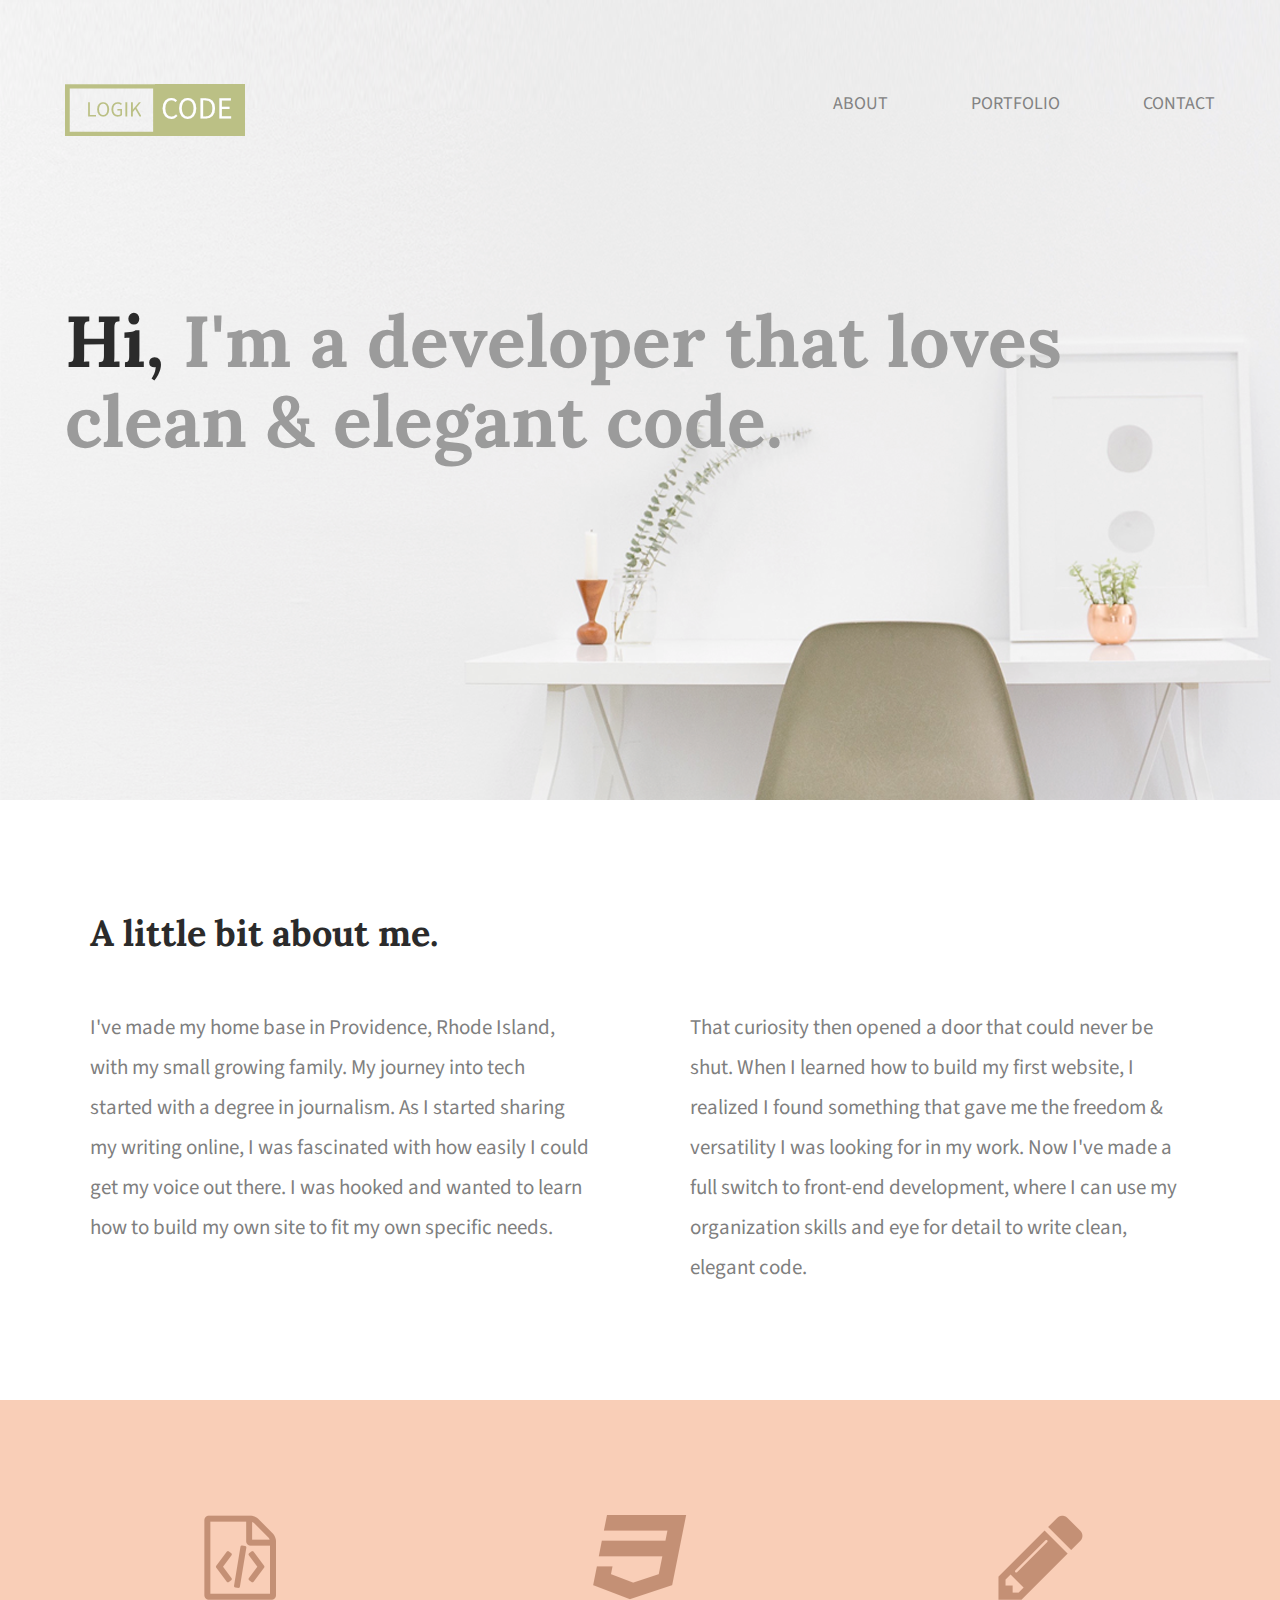
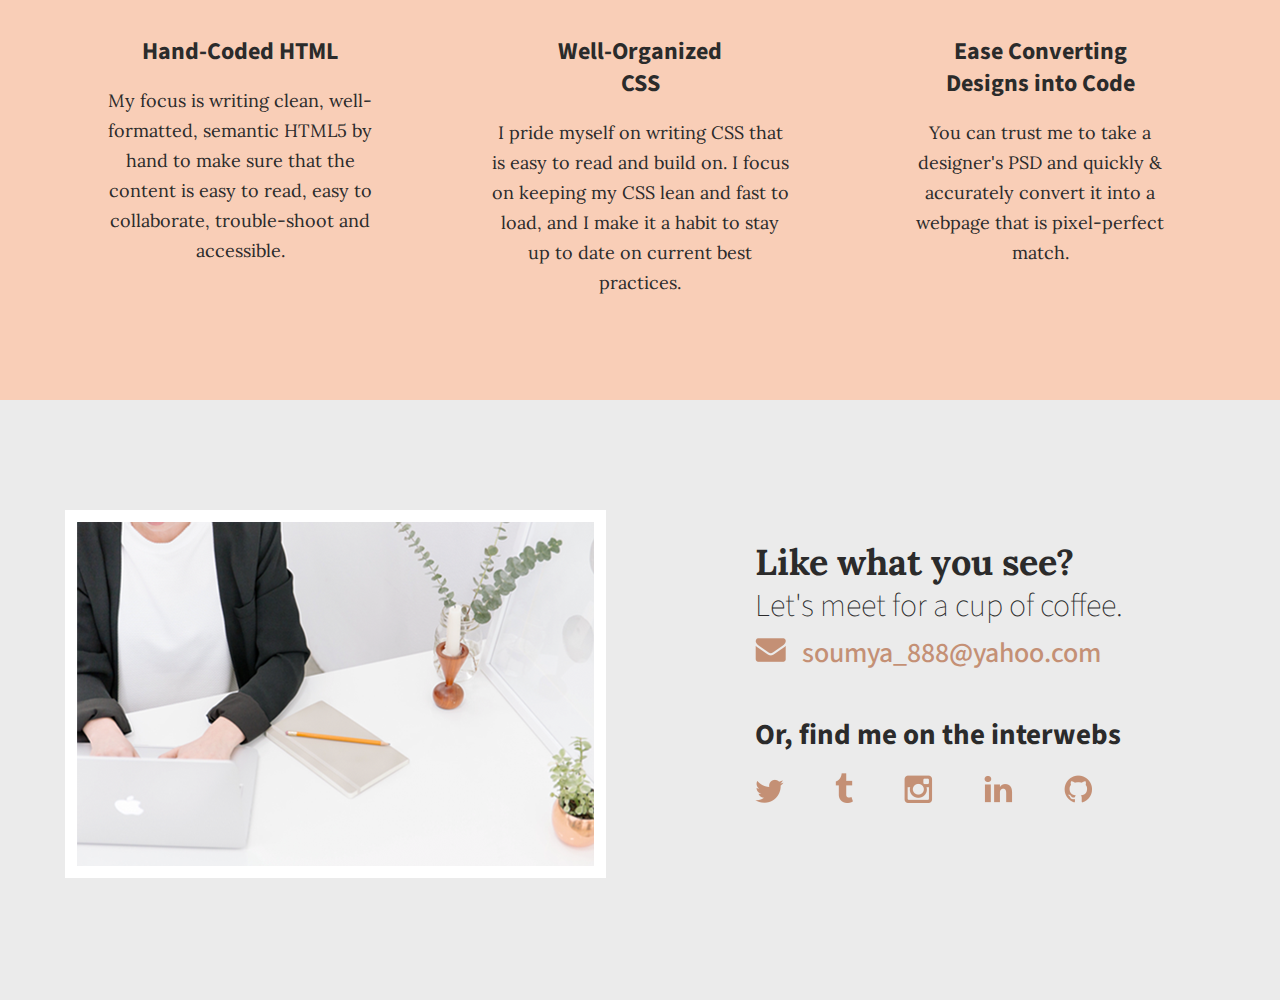
<file: index.html>
<!doctype html>
<html lang="en">
    <!--This is the Head-->
    <head>
      <meta charset="utf-8">
      <title>LogikCode | Logical Coding for your Website</title>
      <link rel="stylesheet" href="css/normalize.css">
      <link rel="stylesheet" href="css/main.css">
      <link href='https://fonts.googleapis.com/css?family=Source+Sans+Pro:400,700' rel='stylesheet' type='text/css'>
      <link href="https://fonts.googleapis.com/css?family=Lora:400,700" rel="stylesheet">
    </head>
    <body>
      <!--This is the header which includes the Text Logo, Navigation menu items, Main banner text and the Banner image-->
      <header>
        <div class="full-width">
          <div class="half-width">
            <img src="img/logik-code.png" alt="LogikCode"/>
          </div>
          <div class="half-width">
            <nav>
              <ul>
                <li><a href="#about">About</a></li>
                <li><a href="portfolio/index.html">Portfolio</a></li>
                <li><a href="#contact">Contact</a></li>
              </ul>
            </nav>
          </div>
          <h2><span>Hi,</span> I'm a developer that loves clean &amp; elegant code.</h2>
        </div>
      </header>
      <main>
        <!--This is the About section-->
        <section id="about">
          <div class="full-width">
            <h2>A little bit about me.</h2>
            <div class="half-width">
              <p>I've made my home base in Providence, Rhode Island, with my small growing family. My journey into tech started with a degree in journalism. As I started sharing my writing online, I was fascinated with how easily I could get my voice out there. I was hooked and wanted to learn how to build my own site to fit my own specific needs.</p>
            </div>
            <div class="half-width">
              <p>That curiosity then opened a door that could never be shut. When I learned how to build my first website, I realized I found something that gave me the freedom & versatility I was looking for in my work. Now I've made a full switch to front-end development, where I can use my organization skills and eye for detail to write clean, elegant code.</p>
            </div>
          </div>
        </section>
        <section id="work">
          <div class="full-width">
            <div class="third-width">
              <img src="img/html-icon.png" alt="HTML Icon"/>
              <h3>Hand-Coded HTML</h3>
              <p>My focus is writing clean, well-formatted, semantic HTML5 by hand to make sure that the content is easy to read, easy to collaborate, trouble-shoot and accessible.</p>
            </div>
            <div class="third-width">
              <img src="img/css-icon.png" alt="CSS Icon"/>
              <h3>Well-Organized CSS</h3>
              <p>I pride myself on writing CSS that is easy to read and build on. I focus on keeping my CSS lean and fast to load, and I make it a habit to stay up to date on current best practices.</p>
            </div>
            <div class="third-width">
              <img src="img/pencil-icon.png" alt="Pencil Icon"/>
              <h3>Ease Converting Designs into Code</h3>
              <p>You can trust me to take a designer's PSD and quickly & accurately convert it into a webpage that is pixel-perfect match.</p>
            </div>
          </div>
        </section>
        <footer id="contact">
          <div class="full-width">
            <div class="half-width">
              <img id="contact-img" src="img/contact-image.png" alt="Contact"/>
            </div>
            <div class="half-width" id="contact-info">
              <h2>Like what you see?</h2>
              <h3 id="email-header">Let's meet for a cup of coffee.</h3>
              <a href="mailto:soumya_888@yahoo.com"><img id="envelope" src="../img/envelope.png" alt="Mailto"/> soumya_888@yahoo.com</a>
              <h3 id="socialmedia-header">Or, find me on the interwebs</h3>
              <ul>
                <li><a href="https://twitter.com/S_K_Majumder"><img src="img/twitter.png" alt="Twitter"/></a></li>
                <li><a href=""><img src="img/tumblr.png" alt="Tumblr"/></a></li>
                <li><a href=""><img src="img/instagram.png" alt="Instagram"/></a></li>
                <li><a href="https://www.linkedin.com/in/soumyamajumder/"><img src="img/linkedin.png" alt="LinkedIn"/></a></li>
                <li><a href=""><img src="img/git-hub.png" alt="GitHub"/></a></li>
              </ul>
            </div>
          </div>
        </footer>
      </main>
    </body>
  </html>
</file>
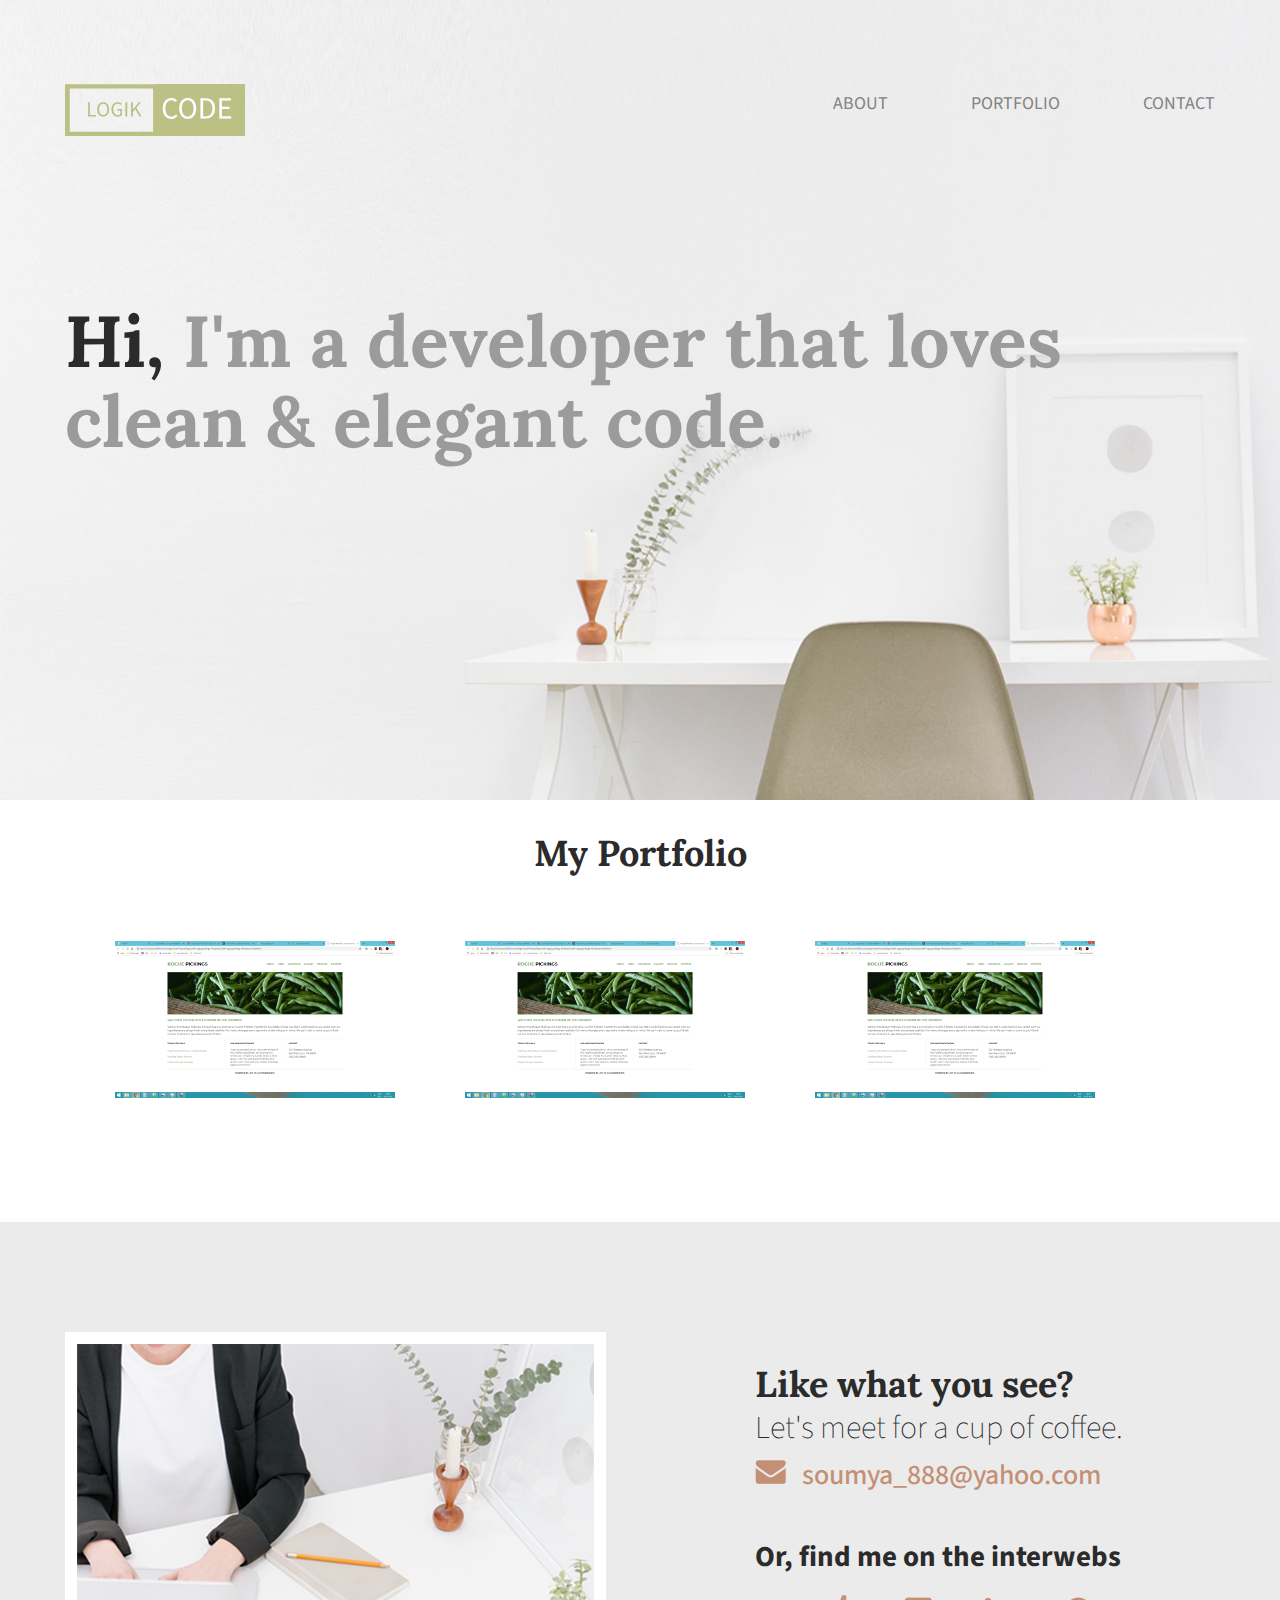
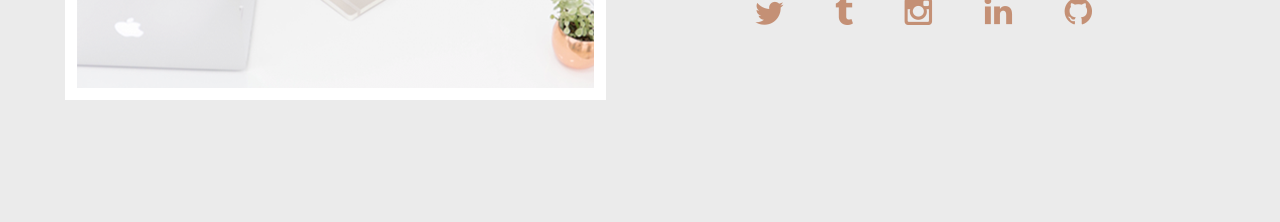
<file: portfolio/index.html>
<!doctype html>
<html lang="en">
    <!--This is the Head-->
    <head>
      <meta charset="utf-8">
      <title>LogikCode | Portfolio</title>
      <link rel="stylesheet" href="../css/normalize.css">
      <link rel="stylesheet" href="../css/main.css">
      <link href='https://fonts.googleapis.com/css?family=Source+Sans+Pro:400,700' rel='stylesheet' type='text/css'>
      <link href="https://fonts.googleapis.com/css?family=Lora:400,700" rel="stylesheet">
    </head>
    <body>
      <!--This is the header which includes the Text Logo, Navigation menu items, Main banner text and the Banner image-->
      <header>
        <div class="full-width">
          <div class="half-width">
            <a href="http://logikcode.com/"><img src="../img/logik-code.png" alt="LogikCode"/></a>
          </div>
          <div class="half-width">
            <nav>
              <ul>
                <li><a href="#about">About</a></li>
                <li><a href="#portfolio">Portfolio</a></li>
                <li><a href="#contact">Contact</a></li>
              </ul>
            </nav>
          </div>
          <h2><span>Hi,</span> I'm a developer that loves clean &amp; elegant code.</h2>
        </div>
      </header>
      <main>
        <!--This is the Portfolio section-->
        <section id="portfolio">
          <div class="full-width">
            <h2>My Portfolio</h2>
          </div>
          <div class="full-width">
            <ul>
              <li><img src="../img/rogue-screenshot.png" alt="Rogue Project" width="280px"/></li>
              <li><img src="../img/rogue-screenshot.png" alt="Rogue Project" width="280px"/></li>
              <li><img src="../img/rogue-screenshot.png" alt="Rogue Project" width="280px"/></li>
            </ul>
          </div>
        </section>

        <!--This is the Footer section-->

        <footer id="contact">
          <div class="full-width">
            <div class="half-width">
              <img id="contact-img" src="../img/contact-image.png" alt="Contact"/>
            </div>
            <div class="half-width" id="contact-info">
              <h2>Like what you see?</h2>
              <h3 id="email-header">Let's meet for a cup of coffee.</h3>
              <a href="mailto:soumya_888@yahoo.com"><img id="envelope" src="../img/envelope.png" alt="Mailto"/> soumya_888@yahoo.com</a>
              <h3 id="socialmedia-header">Or, find me on the interwebs</h3>
              <ul>
                <li><a href="https://twitter.com/S_K_Majumder"><img src="../img/twitter.png" alt="Twitter"/></a></li>
                <li><a href=""><img src="../img/tumblr.png" alt="Tumblr"/></a></li>
                <li><a href=""><img src="../img/instagram.png" alt="Instagram"/></a></li>
                <li><a href="https://www.linkedin.com/in/soumyamajumder/"><img src="../img/linkedin.png" alt="LinkedIn"/></a></li>
                <li><a href=""><img src="../img/git-hub.png" alt="GitHub"/></a></li>
              </ul>
            </div>
          </div>
        </footer>
      </main>
    </body>
    </html>
</file>
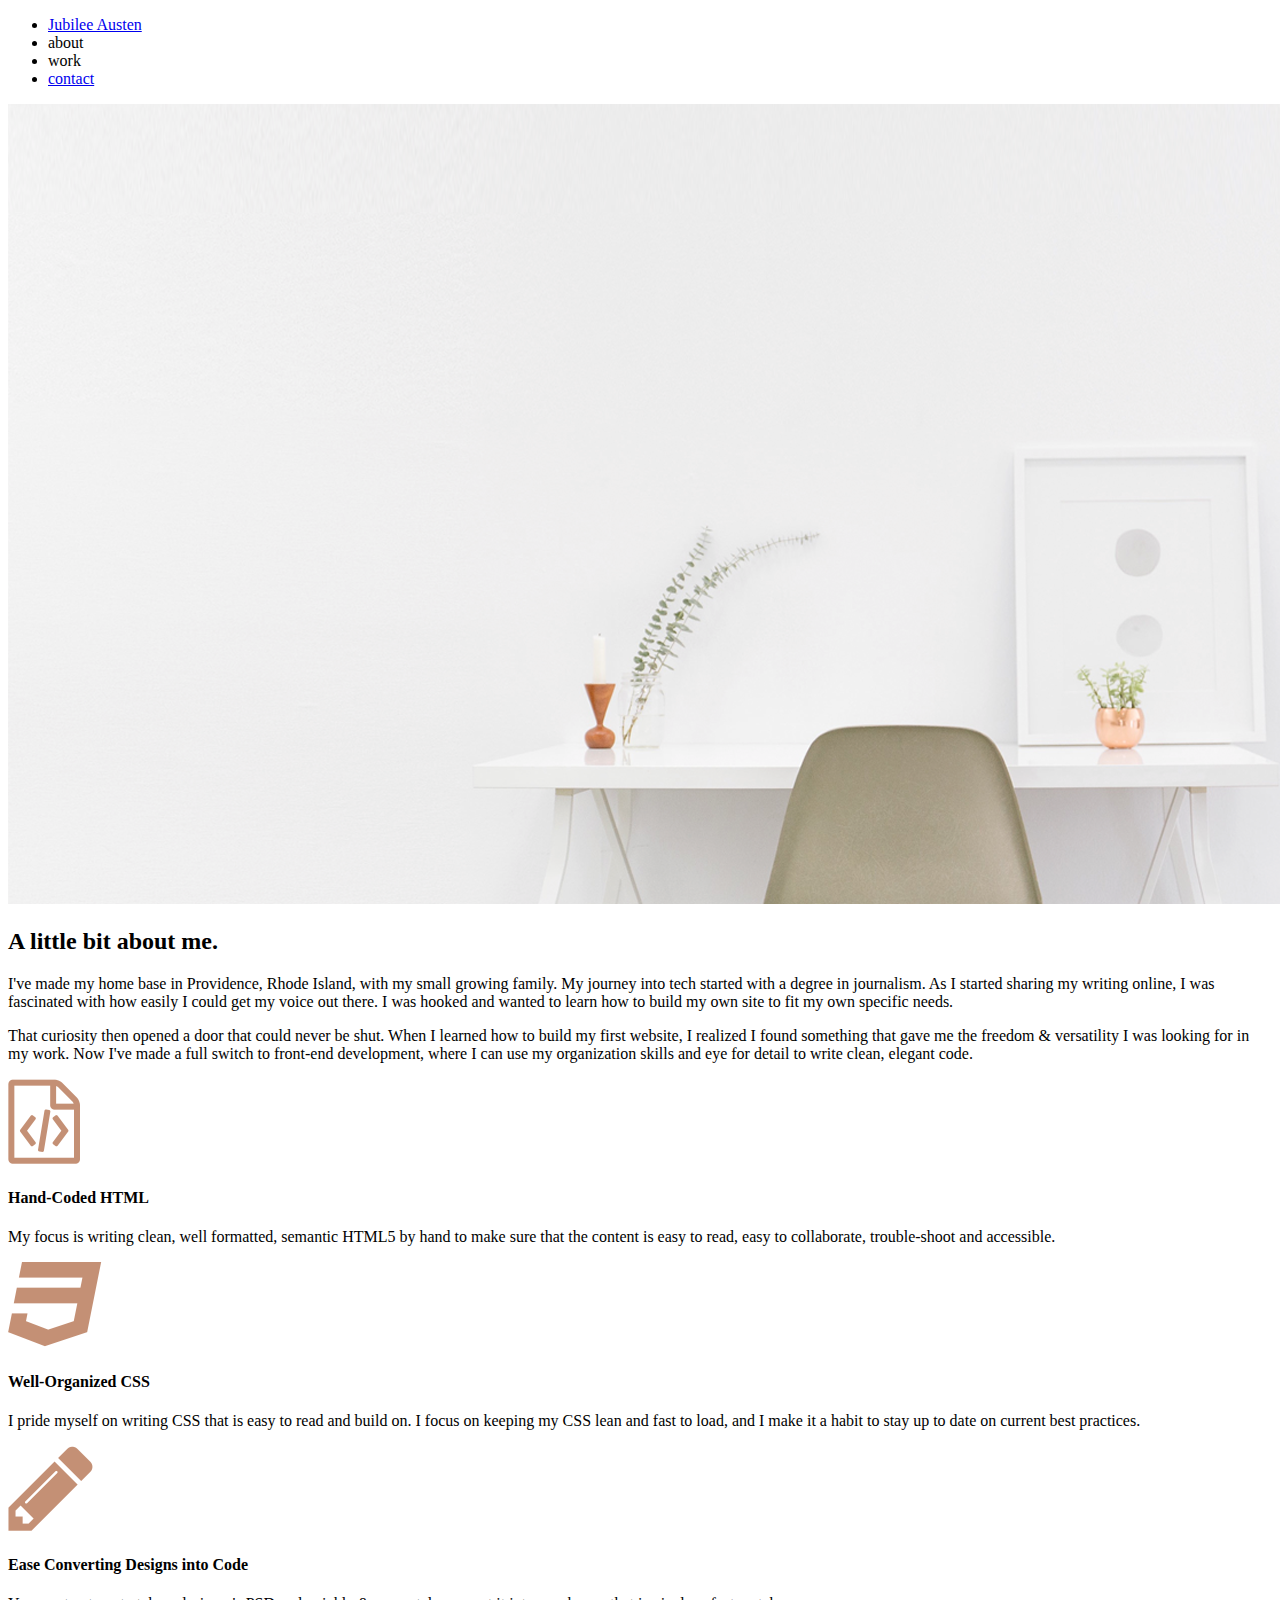
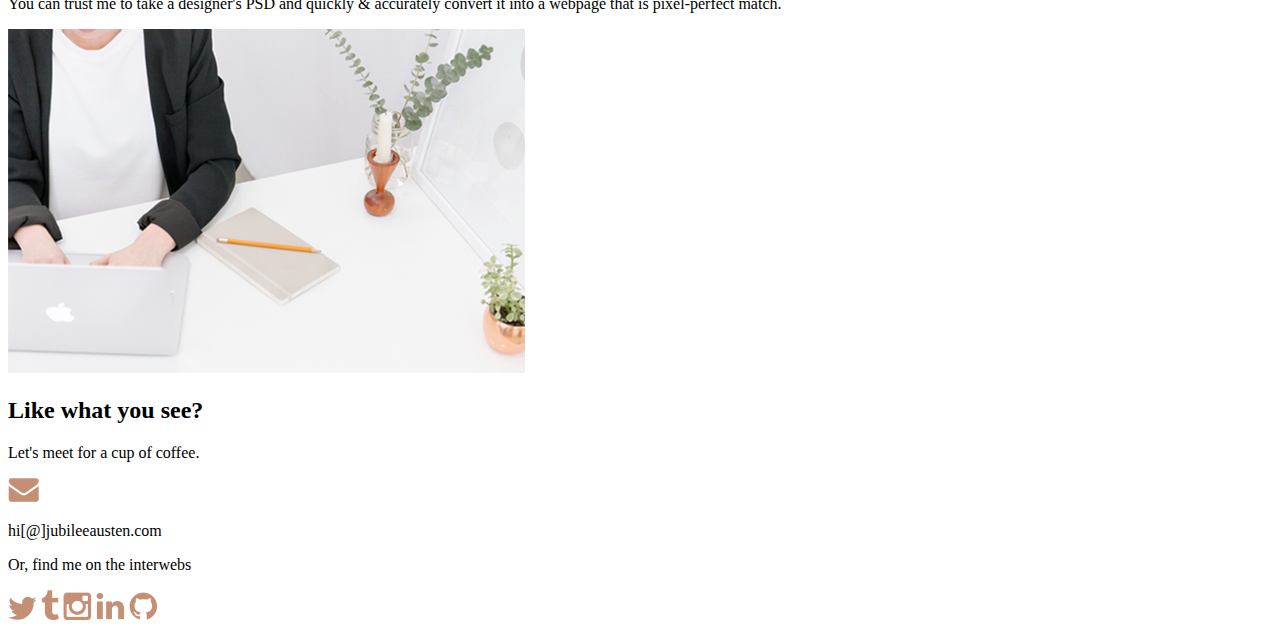
<file: index_soumya.html>
<!doctype html>
<html>
    <head>
        <meta charset="utf-80"></meta>
        <title>Jubilee Austen | Portfolio</title>
    </head>
    <body>
      <header>
        <nav>
          <ul>
            <li><a id="nav-logo" href="." rel="home">Jubilee Austen</a></li>
            <li><a id="nav-about" href="#about"></a>about</li>
            <li><a id="nav-work" href="#work"></a>work</li>
            <li><a id="nav-contact" href="#contact">contact</a></li>
          </ul>
        </nav>
      </header>
      <main>
        <div id="main-banner">
          <img src="img/hero.png" alt="Main Banner"/>
        </div>
        <section id="about">
          <div class="full-width">
            <div class="half-width">
              <h2 id="about-title">A little bit about me.</h2>
              <p id="about-p1">I've made my home base in Providence, Rhode Island, with my small growing family. My journey into tech started with a degree in journalism. As I started sharing my writing online, I was fascinated with how easily I could get my voice out there. I was hooked and wanted to learn how to build my own site to fit my own specific needs.</p>
            </div>
            <div class="half-width">
              <p id="about-p2">That curiosity then opened a door that could never be shut. When I learned how to build my first website, I realized I found something that gave me the freedom & versatility I was looking for in my work. Now I've made a full switch to front-end development, where I can use my organization skills and eye for detail to write clean, elegant code.</p>
            </div>
          </div>
        </section>
        <section id="work">
          <div class="full-width">
            <div class="one-third-width">
              <img src="img/html-icon.png" alt="HTML Icon"/>
              <h4>Hand-Coded HTML</h4>
              <p class="work-description">My focus is writing clean, well formatted, semantic HTML5 by hand to make sure that the content is easy to read, easy to collaborate, trouble-shoot and accessible.</p>
            </div>
            <div class="one-third-width">
              <img src="img/css-icon.png" alt="CSS Icon"/>
              <h4>Well-Organized CSS</h4>
              <p class="work-description">I pride myself on writing CSS that is easy to read and build on. I focus on keeping my CSS lean and fast to load, and I make it a habit to stay up to date on current best practices.</p>
            </div>
            <div class="one-third-width">
              <img src="img/pencil-icon.png" alt="Pencil Icon"/>
              <h4>Ease Converting Designs into Code</h4>
              <p class="work-description">You can trust me to take a designer's PSD and quickly & accurately convert it into a webpage that is pixel-perfect match.</p>
            </div>
          </section
          <section id="contact">
            <div class="full-width">
              <div class="half-width">
                <img src="img/contact-image.png" alt="Contact"/>
              </div>
              <div class="half-width">
                <h2>Like what you see?</h2>
                <p>Let's meet for a cup of coffee.</p>
                <img src="img/envelope.png" alt="Envelope"/>
                <p>hi[@]jubileeausten.com</p>
                <p>Or, find me on the interwebs</p>
                <img src="img/twitter.png" alt="Twitter"/>
                <img src="img/tumblr.png" alt="Tumblr"/>
                <img src="img/instagram.png" alt="Instagram"/>
                <img src="img/linkedin.png" alt="LinkedIn"/>
                <img src="img/git-hub.png" alt="GitHub"/>
              </div>
            </div>
          </section>
      </main>
    </body>
</html>
</file>
<file: css/main.css>
/***** BASE STYLES *****/
body{
  font-family: 'Source Sans Pro', sans-serif;
  color: #2b2b2b;
}

/***** Fixed heights to About, Work, and Contact sections *****/
#about, #work, #contact{
  height: 600px;
}

/***** GRID *****/
.full-width{
  width:1200px;
  margin:0px auto;
}

.half-width{
  width: 600px;
  float: left;
}

.third-width{
  width: 400px;
  float: left;
}

/***** Header section *****/
header{
  height: 800px;
  background: url('../img/hero.png');
  background-size: cover;
}

header img{
  padding: 10px 0 65px 15px;


}

nav {
    float: right;
    padding: 75px 25px;
}
nav ul li{
    display: inline-block;
}
nav ul li a {
    text-transform: uppercase;
    text-decoration: none;
    font-size: 18px;
    color: #828282;
    padding-left: 80px;
}

header h2 {
    width: 1000px;
    clear: both;
    font-family: 'Lora', serif;
    font-size: 72px;
    line-height: 80px;
    color: #9b9b9b;
    padding: 20px 0 20px 25px;
}
header h2 span {
    color: #2b2b2b;
}

/***** About section *****/
#about .full-width{
  padding: 80px 0;
}

#about h2{
  font-family: 'Lora', serif;
  font-size: 36px;
  padding-left: 50px;
}

#about p{
  color: #7f7f7f;
  font-size: 21px;
  line-height: 40px;
  padding-left: 50px;
  padding-right: 50px;
}

/***** Work section *****/
#work {
  background-color:#f9ceb7;
  text-align: center;
}

#work .full-width{
  padding: 115px 0;
}

#work img{
  padding-bottom: 30px;
}

#work h3{
  font-size: 24px;
  line-height: 32px;
  width: 196px;
  margin: 0 auto;
}

#work p{
  font-family: 'Lora', serif;
  font-size: 18px;
  line-height: 30px;
  padding: 0 50px;
}

/***** Contact section *****/
#contact{
  background-color: #ebebeb;
}

#contact .full-width{
  padding: 110px 0;
}

#contact img#contact-img{
  margin-left: 25px;
  border: 12px solid #ffffff;
}

#contact h2, #contact #email-header, #contact #socialmedia-header, #contact ul {
    padding-left: 115px;
}
#contact #envelope {
    padding: 0 10px 0 115px;
}

#contact h2 {
    font-family: 'Lora', serif;
    font-size: 36px;
    line-height: 44px;
}
#contact #email-header{
    font-size: 32px;
    font-weight:100;
    line-height: 44px;
    margin: -30px 0 5px 0;
}
#contact #socialmedia-header {
    font-weight: bold;
    font-size: 29px;
    line-height: 44px;
    margin: 40px 0 0 0;
}
#contact a {
    text-decoration:none;
    color: #c49075;
    font-weight:500;
    font-size: 28px;
}

#contact ul {
    list-style: none;
}
#contact ul li {
     display: inline-block;
}
#contact ul img {
    font-size: 32px;
    padding-right: 48px;
}

/****This is for Portfolio page****/

#portfolio h2{
  text-align: center;
  font-family: 'Lora', serif;
  font-size: 36px;
}
#portfolio ul{
  height: 300px;
}
#portfolio li{
  align-items: center;
  padding: 30px 30px 50px 30px;
  width: 280px;
  list-style-type: none;
  float: left;
  margin: 0 0 0 0;
  border: 5px solid #FFFFFF;
  border-radius: 15px 50px;
}
</file>
